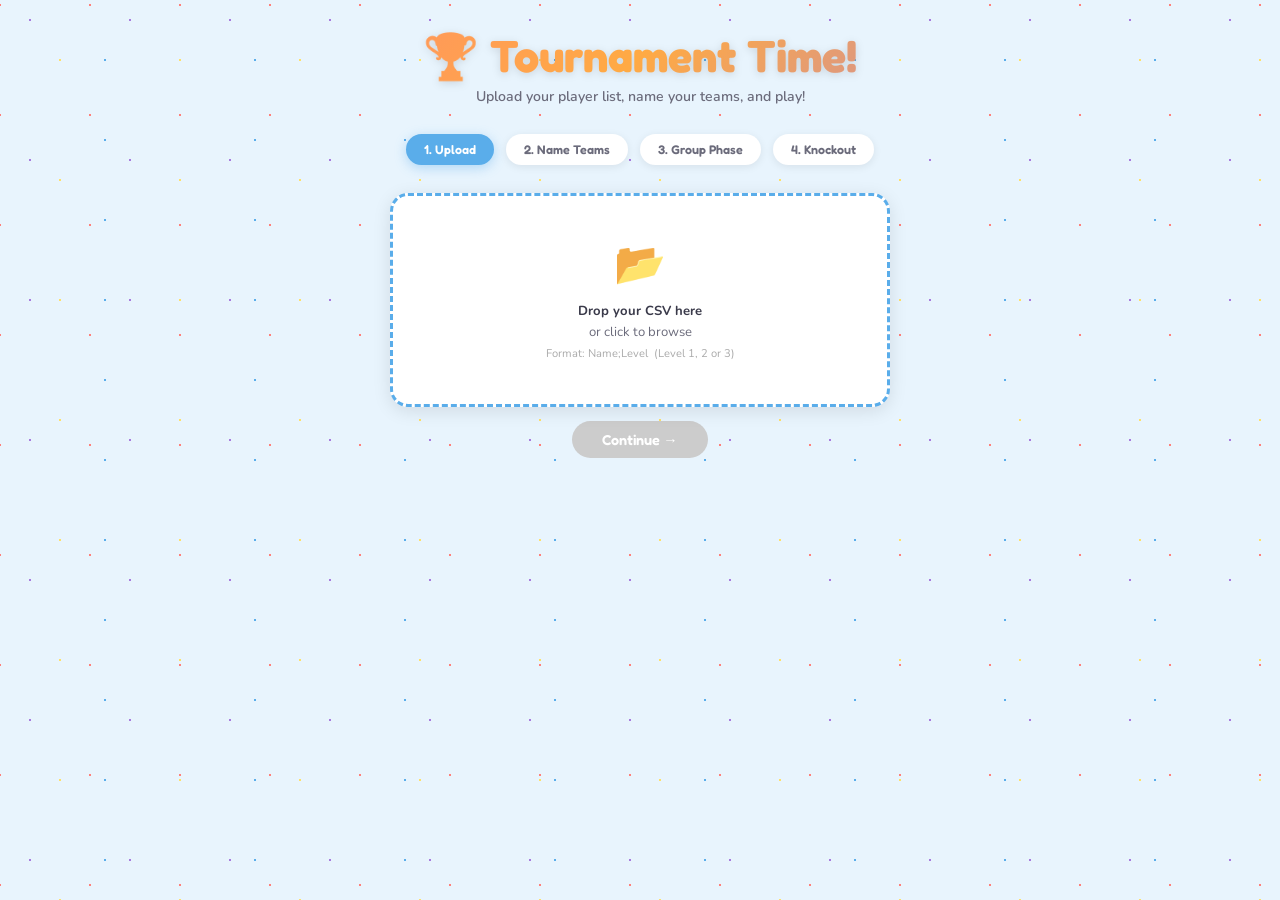
<file: tournament.html>
<!DOCTYPE html>
<html lang="en">
<head>
<meta charset="UTF-8"/>
<meta name="viewport" content="width=device-width, initial-scale=1.0"/>
<title>🏆 Kids Tournament</title>
<link href="https://fonts.googleapis.com/css2?family=Fredoka:wght@400;500;600;700&family=Nunito:wght@400;600;700&display=swap" rel="stylesheet"/>
<style>
/* ─── RESET & VARS ─── */
*,*::before,*::after{box-sizing:border-box;margin:0;padding:0}
:root{
  --sky:#e8f4fd;
  --grass:#d4edda;
  --sun:#ffe066;
  --coral:#ff7f7a;
  --blue:#5aadea;
  --purple:#a77bdf;
  --green:#52c878;
  --orange:#ffaa44;
  --pink:#f780b8;
  --teal:#44c9b0;
  --red:#e8574f;
  --txt:#3a3a4a;
  --txt-light:#6b6b7b;
  --white:#ffffff;
  --shadow:0 4px 18px rgba(0,0,0,.1);
  --radius:18px;
}

body{
  font-family:'Nunito',sans-serif;
  background:var(--sky);
  color:var(--txt);
  min-height:100vh;
  padding:28px 18px 60px;
  /* subtle confetti-like pattern */
  background-image:
    radial-gradient(circle, var(--sun) 1.5px, transparent 1.5px),
    radial-gradient(circle, var(--coral) 1px, transparent 1px),
    radial-gradient(circle, var(--blue) 1px, transparent 1px),
    radial-gradient(circle, var(--purple) 1.2px, transparent 1.2px);
  background-size:120px 120px, 90px 110px, 150px 80px, 100px 140px;
  background-position:0 0, 45px 60px, 30px 20px, 80px 90px;
}

/* ─── HEADER ─── */
.header{text-align:center;margin-bottom:28px}
.header h1{
  font-family:'Fredoka',sans-serif;
  font-size:2.8rem;font-weight:700;
  background:linear-gradient(135deg,var(--coral),var(--orange),var(--purple));
  -webkit-background-clip:text;-webkit-text-fill-color:transparent;
  background-clip:text;
  filter:drop-shadow(0 2px 4px rgba(0,0,0,.12));
}
.header p{color:var(--txt-light);font-size:.88rem;margin-top:4px;font-weight:600}

/* ─── CARDS ─── */
.card{
  background:var(--white);border-radius:var(--radius);
  box-shadow:var(--shadow);padding:24px;
  border:2px solid transparent;
  transition:transform .2s;
}
.card:hover{transform:translateY(-2px)}

/* ─── UPLOAD ZONE ─── */
#upload-section{max-width:500px;margin:0 auto 32px}
.drop-zone{
  border:3px dashed var(--blue);border-radius:var(--radius);
  background:var(--white);padding:40px 20px;
  text-align:center;cursor:pointer;
  transition:background .2s,border-color .2s;
  box-shadow:var(--shadow);
}
.drop-zone:hover,.drop-zone.dragover{background:#eef7ff;border-color:var(--purple)}
.drop-zone .icon{font-size:2.6rem;margin-bottom:8px}
.drop-zone p{color:var(--txt-light);font-size:.82rem;line-height:1.6}
.drop-zone p strong{color:var(--txt)}
#file-input{position:absolute;inset:0;width:100%;height:100%;opacity:0;cursor:pointer}
.drop-zone{position:relative}

/* ─── BUTTONS ─── */
.btn{
  display:inline-block;font-family:'Fredoka',sans-serif;
  font-size:.9rem;font-weight:600;
  background:linear-gradient(135deg,var(--blue),var(--purple));
  color:#fff;border:none;border-radius:50px;
  padding:10px 30px;cursor:pointer;
  box-shadow:0 3px 10px rgba(90,173,234,.35);
  transition:transform .15s,box-shadow .15s;
  margin-top:14px;
}
.btn:hover{transform:translateY(-2px);box-shadow:0 5px 16px rgba(90,173,234,.45)}
.btn:active{transform:scale(.96)}
.btn:disabled{background:#ccc;box-shadow:none;cursor:default;color:#fff}

/* ─── STEP INDICATOR ─── */
.steps{display:flex;justify-content:center;gap:12px;margin-bottom:28px;flex-wrap:wrap}
.step{
  font-family:'Fredoka',sans-serif;font-size:.78rem;font-weight:600;
  background:var(--white);color:var(--txt-light);
  border-radius:50px;padding:6px 16px;
  box-shadow:0 2px 8px rgba(0,0,0,.08);
  border:2px solid transparent;transition:.2s;
}
.step.active{background:var(--blue);color:#fff;border-color:var(--blue);box-shadow:0 3px 12px rgba(90,173,234,.4)}
.step.done{background:var(--green);color:#fff;border-color:var(--green)}

/* ─── TEAM NAMING ─── */
#naming-section{max-width:720px;margin:0 auto 32px}
.naming-grid{display:grid;grid-template-columns:repeat(auto-fill,minmax(200px,1fr));gap:14px}
.team-name-card{
  background:var(--white);border-radius:14px;
  box-shadow:var(--shadow);padding:16px;
  border-top:5px solid var(--blue);
  transition:transform .2s;
}
.team-name-card:hover{transform:translateY(-2px)}
.team-name-card .members{font-size:.72rem;color:var(--txt-light);margin-bottom:8px;line-height:1.5}
.team-name-card .members span{
  display:inline-block;background:#f0f4ff;border-radius:20px;
  padding:2px 9px;margin:1px 2px;font-weight:600;color:var(--blue);
}
.team-name-card input{
  width:100%;border:2px solid #e0e0e0;border-radius:10px;
  padding:7px 12px;font-family:'Nunito',sans-serif;font-size:.82rem;
  font-weight:700;outline:none;transition:border-color .2s;
  background:#fafafa;
}
.team-name-card input:focus{border-color:var(--purple);background:#fff}
.team-name-card input::placeholder{color:#bbb}

/* Team color strip on top – cycles */
.tc-0{border-top-color:#ff7f7a}
.tc-1{border-top-color:#5aadea}
.tc-2{border-top-color:#a77bdf}
.tc-3{border-top-color:#52c878}
.tc-4{border-top-color:#ffaa44}
.tc-5{border-top-color:#f780b8}
.tc-6{border-top-color:#44c9b0}
.tc-7{border-top-color:#e8574f}

/* ─── SECTION TITLE ─── */
.section-title{
  font-family:'Fredoka',sans-serif;font-size:1.3rem;font-weight:600;
  text-align:center;margin-bottom:18px;color:var(--txt);
}
.section-title span{
  background:linear-gradient(135deg,var(--coral),var(--orange));
  -webkit-background-clip:text;-webkit-text-fill-color:transparent;
  background-clip:text;
}

/* ─── GROUP CARDS ─── */
#groups-section{max-width:1100px;margin:0 auto 36px}
.groups-grid{display:grid;grid-template-columns:repeat(auto-fill,minmax(260px,1fr));gap:20px}
.group-card{
  background:var(--white);border-radius:var(--radius);
  box-shadow:var(--shadow);overflow:hidden;
}
.group-header{
  font-family:'Fredoka',sans-serif;font-size:1rem;font-weight:700;
  padding:10px 18px;color:#fff;text-align:center;letter-spacing:1px;
}
.gh-0{background:linear-gradient(135deg,#ff7f7a,#ffaa44)}
.gh-1{background:linear-gradient(135deg,#5aadea,#a77bdf)}
.gh-2{background:linear-gradient(135deg,#52c878,#44c9b0)}
.gh-3{background:linear-gradient(135deg,#f780b8,#a77bdf)}

/* Standings */
.standings{width:100%;border-collapse:collapse}
.standings th{
  font-size:.68rem;font-weight:700;color:var(--txt-light);
  text-transform:uppercase;letter-spacing:.6px;
  padding:6px 8px 4px;border-bottom:2px solid #eee;text-align:center;
}
.standings th:first-child{text-align:left;padding-left:14px}
.standings td{padding:7px 8px;font-size:.78rem;text-align:center;border-bottom:1px solid #f0f0f0;color:var(--txt)}
.standings td:first-child{text-align:left;padding-left:14px;font-weight:700}
.standings tr:last-child td{border-bottom:none}
.standings .pos{
  display:inline-flex;align-items:center;justify-content:center;
  width:22px;height:22px;border-radius:50%;font-size:.7rem;font-weight:700;
  margin-right:6px;background:#eee;color:var(--txt-light);
}
.standings .pos.adv{background:var(--green);color:#fff}
.standings .pos.elim{background:#fdecea;color:var(--red)}

/* Legend */
.legend{display:flex;gap:16px;justify-content:center;margin-bottom:14px;flex-wrap:wrap}
.legend-item{display:flex;align-items:center;gap:5px;font-size:.72rem;color:var(--txt-light);font-weight:600}
.legend-dot{width:12px;height:12px;border-radius:50%}

/* ─── GROUP MATCHES (score entry) ─── */
#matches-section{max-width:1100px;margin:0 auto 36px}
.matches-grid{display:grid;grid-template-columns:repeat(auto-fill,minmax(240px,1fr));gap:14px}
.match-card{
  background:var(--white);border-radius:14px;
  box-shadow:var(--shadow);overflow:hidden;
}
.match-card-header{
  font-family:'Fredoka',sans-serif;font-size:.72rem;font-weight:600;
  padding:5px 14px;background:#f5f5f5;color:var(--txt-light);
}
.match-row{
  display:flex;align-items:center;padding:8px 12px;gap:6px;
  border-bottom:1px solid #f0f0f0;
}
.match-row:last-child{border-bottom:none}
.match-row .mn{flex:1;font-size:.78rem;font-weight:700;color:var(--txt)}
.match-row .ms{
  width:38px;height:30px;border:2px solid #e0e0e0;border-radius:8px;
  text-align:center;font-family:'Fredoka',sans-serif;font-size:.9rem;
  font-weight:600;outline:none;background:#fafafa;color:var(--txt);
  transition:border-color .2s;
}
.match-row .ms:focus{border-color:var(--purple);background:#fff}
.match-row.winner .mn{color:var(--green)}
.match-row.winner .ms{border-color:var(--green);background:#eef9f2}

/* ─── KO BRACKET ─── */
#ko-section{max-width:1200px;margin:0 auto 40px}
.bracket-wrap{display:flex;gap:0;align-items:stretch;overflow-x:auto;padding:14px 0}
.bracket-round{
  display:flex;flex-direction:column;justify-content:space-around;
  min-width:200px;padding:0 6px;position:relative;
}
.bracket-round-title{
  font-family:'Fredoka',sans-serif;font-size:.72rem;font-weight:700;
  text-align:center;margin-bottom:10px;color:var(--txt-light);
  text-transform:uppercase;letter-spacing:1px;
}
.bracket-match{
  background:var(--white);border-radius:12px;box-shadow:var(--shadow);
  overflow:hidden;margin:5px 0;border:2px solid transparent;
  transition:border-color .2s;
}
.bracket-match:hover{border-color:var(--blue)}
.bracket-match .b-row{
  display:flex;align-items:center;padding:7px 10px;
  border-bottom:1px solid #f0f0f0;gap:6px;
}
.bracket-match .b-row:last-child{border-bottom:none}
.bracket-match .b-row .b-name{flex:1;font-size:.76rem;font-weight:700;color:var(--txt-light)}
.bracket-match .b-row .b-score{
  width:32px;height:26px;border:2px solid #e0e0e0;border-radius:6px;
  text-align:center;font-family:'Fredoka',sans-serif;font-size:.82rem;
  font-weight:600;outline:none;background:#fafafa;color:var(--txt);
  transition:border-color .2s;
}
.bracket-match .b-row .b-score:focus{border-color:var(--purple);background:#fff}
.bracket-match .b-row .b-score:disabled{background:#eee;border-color:#ddd;color:#bbb;cursor:default}
.bracket-match .b-row .b-name:not(.empty){color:var(--txt)}
.bracket-match .b-row.b-winner .b-name{color:var(--green)}
.bracket-match .b-row.b-winner .b-score{border-color:var(--green);background:#eef9f2}
.bracket-match .b-row .b-name.empty{color:#ccc;font-style:italic}
.bracket-match .b-row .b-score:disabled.empty-score{background:#f5f5f5;color:#ccc}

/* connector lines */
.bracket-round:not(:last-child)::after{
  content:'';position:absolute;right:-1px;top:0;bottom:0;
  width:2px;background:linear-gradient(to bottom,transparent,var(--blue),transparent);
}

/* ─── CHAMPION ─── */
.champion-box{
  text-align:center;max-width:280px;margin:0 auto;
  background:linear-gradient(135deg,#fff9e6,#fff3cc);
  border:3px solid var(--orange);border-radius:22px;
  padding:32px 24px;box-shadow:0 6px 24px rgba(255,170,68,.25);
  animation:popIn .4s cubic-bezier(.34,1.56,.64,1) both;
}
@keyframes popIn{from{transform:scale(.8);opacity:0}to{transform:scale(1);opacity:1}}
.champion-box .trophy{font-size:3rem;margin-bottom:6px}
.champion-box .champ-label{
  font-family:'Fredoka',sans-serif;font-size:.72rem;
  letter-spacing:2px;text-transform:uppercase;color:var(--orange);font-weight:700;margin-bottom:4px;
}
.champion-box .champ-name{
  font-family:'Fredoka',sans-serif;font-size:1.7rem;font-weight:700;color:var(--txt);
}

/* ─── ERRORS / UTIL ─── */
.hidden{display:none!important}
.err{color:var(--red);font-size:.78rem;margin-top:8px;text-align:center;font-weight:600}
.center{text-align:center}
</style>
</head>
<body>

<div class="header">
  <h1>🏆 Tournament Time!</h1>
  <p>Upload your player list, name your teams, and play!</p>
</div>

<!-- STEP PILLS -->
<div class="steps" id="steps">
  <div class="step active" id="step-upload">1. Upload</div>
  <div class="step" id="step-name">2. Name Teams</div>
  <div class="step" id="step-groups">3. Group Phase</div>
  <div class="step" id="step-ko">4. Knockout</div>
</div>

<!-- 1. UPLOAD -->
<div id="upload-section">
  <div class="drop-zone" id="drop-zone">
    <div class="icon">📂</div>
    <p><strong>Drop your CSV here</strong><br/>or click to browse<br/>
    <span style="font-size:.7rem;color:#aaa">Format: Name;Level &nbsp;(Level 1, 2 or 3)</span></p>
    <input type="file" id="file-input" accept=".csv,.txt"/>
  </div>
  <div id="error-msg" class="err hidden"></div>
  <div class="center">
    <button class="btn" id="upload-btn" disabled>Continue →</button>
  </div>
</div>

<!-- 2. TEAM NAMING -->
<div id="naming-section" class="hidden">
  <div class="section-title">Give your teams a name! <span>✏️</span></div>
  <div class="naming-grid" id="naming-grid"></div>
  <div class="center" style="margin-top:20px">
    <button class="btn" id="naming-btn">Start Tournament →</button>
  </div>
  <div id="naming-error" class="err hidden"></div>
</div>

<!-- 3. GROUP PHASE -->
<div id="groups-section" class="hidden">
  <div class="section-title">Group Phase <span>⚽</span></div>
  <div class="legend">
    <div class="legend-item"><div class="legend-dot" style="background:var(--green)"></div>Advances</div>
    <div class="legend-item"><div class="legend-dot" style="background:var(--red);opacity:.5"></div>Eliminated</div>
  </div>
  <div class="groups-grid" id="groups-grid"></div>
  <div style="margin-top:28px">
    <div class="section-title">Enter Match Results <span>🎯</span></div>
    <div class="matches-grid" id="matches-grid"></div>
  </div>
</div>

<!-- 4. KO BRACKET -->
<div id="ko-section" class="hidden">
  <div class="section-title">Knockout Bracket <span>⚡</span></div>
  <div class="bracket-wrap" id="bracket-wrap"></div>
  <div id="champion-wrap" class="hidden" style="margin-top:28px"></div>
</div>

<script>
/* ════════════════════════════════════════
   STATE
   ════════════════════════════════════════ */
let csvText = null;
let teams = [];          // { members:[], name:'' }
let groups = [];         // { teams:[], matches:[], standing:[] }
let koRounds = [];       // [{ matches:[{a,b,scoreA,scoreB}] }]
let koAdvanced = [];     // teams entering KO

/* ════════════════════════════════════════
   UTILITY
   ════════════════════════════════════════ */
function esc(s){return String(s).replace(/&/g,'&amp;').replace(/</g,'&lt;').replace(/>/g,'&gt;')}
function showErr(id,msg){const e=document.getElementById(id);e.textContent=msg;e.classList.remove('hidden')}
function hideErr(id){document.getElementById(id).classList.add('hidden')}
function setStep(n){
  ['step-upload','step-name','step-groups','step-ko'].forEach((id,i)=>{
    const el=document.getElementById(id);
    el.classList.remove('active','done');
    if(i<n)el.classList.add('done');
    if(i===n)el.classList.add('active');
  });
}

/* ════════════════════════════════════════
   PARSE
   ════════════════════════════════════════ */
function parseCSV(text){
  const lines=text.trim().split(/\r?\n/);
  const players={1:[],2:[],3:[]};
  for(const line of lines){
    const p=line.split(';').map(s=>s.trim());
    if(p.length<2)continue;
    const name=p[0],level=parseInt(p[1],10);
    if(![1,2,3].includes(level))continue;
    if(name.toLowerCase()==='name')continue;
    players[level].push(name);
  }
  return players;
}

function shuffleArr(a){
  const r=[...a];
  for(let i=r.length-1;i>0;i--){const j=Math.floor(Math.random()*(i+1));[r[i],r[j]]=[r[j],r[i]]}
  return r;
}

function buildTeams(players){
  const s1=shuffleArr(players[1]),s2=shuffleArr(players[2]),s3=shuffleArr(players[3]);
  const t=[];
  for(let i=0;i<s1.length;i++) t.push({members:[s1[i],s2[i],s3[i]],name:''});
  return t;
}

/* ════════════════════════════════════════
   STEP 1 – UPLOAD
   ════════════════════════════════════════ */
const dropZone=document.getElementById('drop-zone');
const fileInput=document.getElementById('file-input');
fileInput.addEventListener('change',e=>{const f=e.target.files[0];if(f)f.text().then(onFile)});
dropZone.addEventListener('dragover',e=>{e.preventDefault();dropZone.classList.add('dragover')});
dropZone.addEventListener('dragleave',()=>dropZone.classList.remove('dragover'));
dropZone.addEventListener('drop',e=>{e.preventDefault();dropZone.classList.remove('dragover');const f=e.dataTransfer.files[0];if(f)f.text().then(onFile)});

function onFile(text){
  csvText=text;
  hideErr('error-msg');
  document.getElementById('upload-btn').disabled=false;
}
document.getElementById('upload-btn').addEventListener('click',()=>{
  if(!csvText)return;
  const players=parseCSV(csvText);
  const counts=[players[1].length,players[2].length,players[3].length];
  if(counts[0]===0||counts[0]!==counts[1]||counts[1]!==counts[2]){
    showErr('error-msg','Each level must have the same number of names (found: L1='+counts[0]+', L2='+counts[1]+', L3='+counts[2]+')');
    return;
  }
  teams=buildTeams(players);
  document.getElementById('upload-section').classList.add('hidden');
  document.getElementById('naming-section').classList.remove('hidden');
  setStep(1);
  renderNaming();
});

/* ════════════════════════════════════════
   STEP 2 – NAME TEAMS
   ════════════════════════════════════════ */
function renderNaming(){
  const grid=document.getElementById('naming-grid');
  grid.innerHTML=teams.map((t,i)=>`
    <div class="team-name-card tc-${i%8}">
      <div class="members">${t.members.map(m=>'<span>'+esc(m)+'</span>').join('')}</div>
      <input type="text" id="teamname-${i}" placeholder="Team name…" oninput="teams[${i}].name=this.value.trim()"/>
    </div>`).join('');
}
document.getElementById('naming-btn').addEventListener('click',()=>{
  // validate all names filled and unique
  const names=teams.map(t=>t.name.trim());
  if(names.some(n=>n==='')){showErr('naming-error','Please give every team a name!');return}
  const unique=new Set(names.map(n=>n.toLowerCase()));
  if(unique.size!==names.length){showErr('naming-error','All team names must be unique!');return}
  teams.forEach((t,i)=>t.name=names[i]); // trim
  hideErr('naming-error');
  // build groups & matches
  buildGroups();
  document.getElementById('naming-section').classList.add('hidden');
  document.getElementById('groups-section').classList.remove('hidden');
  setStep(2);
  renderGroupPhase();
});

/* ════════════════════════════════════════
   STEP 3 – GROUPS
   ════════════════════════════════════════ */
function buildGroups(){
  const n=teams.length;
  let groupSize;
  if(n%4===0)groupSize=4;
  else if(n%3===0)groupSize=3;
  else groupSize=3; // fallback

  const shuffled=shuffleArr(teams);
  const numGroups=Math.ceil(n/groupSize);
  groups=[];
  for(let g=0;g<numGroups;g++){
    const members=shuffled.slice(g*groupSize,(g+1)*groupSize);
    const matches=[];
    for(let i=0;i<members.length;i++)
      for(let j=i+1;j<members.length;j++)
        matches.push({a:members[i],b:members[j],scoreA:null,scoreB:null});
    groups.push({teams:members,matches,standing:[]});
  }
}

function calcStanding(group){
  const stats={};
  group.teams.forEach(t=>{stats[t.name]={team:t,w:0,l:0,d:0,gf:0,ga:0,pts:0}});
  group.matches.forEach(m=>{
    if(m.scoreA===null||m.scoreB===null)return;
    const sa=m.scoreA,sb=m.scoreB;
    stats[m.a.name].gf+=sa;stats[m.a.name].ga+=sb;
    stats[m.b.name].gf+=sb;stats[m.b.name].ga+=sa;
    if(sa>sb){stats[m.a.name].w++;stats[m.b.name].l++}
    else if(sb>sa){stats[m.b.name].w++;stats[m.a.name].l++}
    else{stats[m.a.name].d++;stats[m.b.name].d++}
  });
  Object.values(stats).forEach(s=>{s.pts=s.w*3+s.d});
  group.standing=Object.values(stats).sort((a,b)=>{
    if(b.pts!==a.pts)return b.pts-a.pts;
    const gdA=a.gf-a.ga,gdB=b.gf-b.ga;
    if(gdB!==gdA)return gdB-gdA;
    return b.gf-a.gf;
  });
}

function renderGroupPhase(){
  groups.forEach(g=>calcStanding(g));
  renderStandings();
  renderGroupMatches();
}

function renderStandings(){
  const grid=document.getElementById('groups-grid');
  const labels='ABCDEFGHIJKLMNOPQRSTUVWXYZ';
  grid.innerHTML=groups.map((g,gi)=>{
    const rows=g.standing.map((s,idx)=>{
      const advClass=idx<2?'adv':'elim';
      return `<tr>
        <td><span class="pos ${advClass}">${idx+1}</span>${esc(s.team.name)}</td>
        <td>${s.w}</td><td>${s.d}</td><td>${s.l}</td>
        <td>${s.pts}</td>
        <td>${(s.gf-s.ga)>0?'+':''}${s.gf-s.ga}</td>
      </tr>`;
    }).join('');
    return `<div class="group-card">
      <div class="group-header gh-${gi%4}">Group ${labels[gi]}</div>
      <table class="standings">
        <thead><tr><th>Team</th><th>W</th><th>D</th><th>L</th><th>Pts</th><th>GD</th></tr></thead>
        <tbody>${rows}</tbody>
      </table>
    </div>`;
  }).join('');
}

function renderGroupMatches(){
  const grid=document.getElementById('matches-grid');
  const labels='ABCDEFGHIJKLMNOPQRSTUVWXYZ';
  let html='';
  groups.forEach((g,gi)=>{
    g.matches.forEach((m,mi)=>{
      const aWin=m.scoreA!==null&&m.scoreB!==null&&m.scoreA>m.scoreB;
      const bWin=m.scoreA!==null&&m.scoreB!==null&&m.scoreB>m.scoreA;
      html+=`<div class="match-card">
        <div class="match-card-header">Group ${labels[gi]} – Match ${mi+1}</div>
        <div class="match-row ${aWin?'winner':''}">
          <span class="mn">${esc(m.a.name)}</span>
          <input class="ms" type="number" min="0" max="99" value="${m.scoreA!==null?m.scoreA:''}"
            data-group="${gi}" data-match="${mi}" data-side="a" oninput="onGroupScore(event)"/>
        </div>
        <div class="match-row ${bWin?'winner':''}">
          <span class="mn">${esc(m.b.name)}</span>
          <input class="ms" type="number" min="0" max="99" value="${m.scoreB!==null?m.scoreB:''}"
            data-group="${gi}" data-match="${mi}" data-side="b" oninput="onGroupScore(event)"/>
        </div>
      </div>`;
    });
  });
  grid.innerHTML=html;
}

function onGroupScore(e){
  const gi=parseInt(e.target.dataset.group);
  const mi=parseInt(e.target.dataset.match);
  const side=e.target.dataset.side;
  const val=e.target.value.trim();
  const num=val===''?null:parseInt(val,10);
  groups[gi].matches[mi][side==='a'?'scoreA':'scoreB']=isNaN(num)?null:num;

  // update standings live
  groups.forEach(g=>calcStanding(g));
  renderStandings();

  // highlight winner in match cards without full re-render
  const m=groups[gi].matches[mi];
  const card=e.target.closest('.match-card');
  const rows=card.querySelectorAll('.match-row');
  if(m.scoreA!==null&&m.scoreB!==null){
    rows[0].classList.toggle('winner',m.scoreA>m.scoreB);
    rows[1].classList.toggle('winner',m.scoreB>m.scoreA);
  } else {
    rows[0].classList.remove('winner');
    rows[1].classList.remove('winner');
  }

  // check if all group matches done → show KO
  tryShowKO();
}

function allGroupMatchesDone(){
  return groups.every(g=>g.matches.every(m=>m.scoreA!==null&&m.scoreB!==null));
}

function tryShowKO(){
  if(!allGroupMatchesDone())return;
  // collect top 2 per group
  koAdvanced=[];
  groups.forEach(g=>{ koAdvanced.push(g.standing[0].team); koAdvanced.push(g.standing[1].team); });
  buildKO();
  document.getElementById('ko-section').classList.remove('hidden');
  setStep(3);
  renderKO();
}

/* ════════════════════════════════════════
   STEP 4 – KO BRACKET
   ════════════════════════════════════════ */
function buildKO(){
  // seed: 1st of group A vs 2nd of group B, etc. (interleave)
  let seeded=[];
  const numGroups=groups.length;
  for(let i=0;i<numGroups;i++){
    // cross-pair: 1st of i vs 2nd of (i+1)%numGroups
    seeded.push({a:groups[i].standing[0].team, b:groups[(i+1)%numGroups].standing[1].team, scoreA:null,scoreB:null});
  }
  // If odd number of advancing teams somehow (shouldn't be with top-2), handle bye
  koRounds=[{matches:seeded}];
  // build remaining empty rounds
  let cnt=seeded.length;
  while(cnt>1){cnt=Math.ceil(cnt/2);koRounds.push({matches:[]})}
  // fill subsequent rounds with empty placeholders
  for(let r=1;r<koRounds.length;r++){
    const prevCount=koRounds[r-1].matches.length;
    koRounds[r].matches=[];
    for(let i=0;i<Math.ceil(prevCount/2);i++){
      koRounds[r].matches.push({a:null,b:null,scoreA:null,scoreB:null});
    }
  }
}

function getKOWinner(round,matchIdx){
  if(round>=koRounds.length)return null;
  const m=koRounds[round].matches[matchIdx];
  if(!m||m.scoreA===null||m.scoreB===null)return null;
  if(m.scoreA===m.scoreB)return null; // tie – no winner yet
  return m.scoreA>m.scoreB?m.a:m.b;
}

function propagateKO(){
  // For each round after 0, set a/b from previous round winners
  for(let r=1;r<koRounds.length;r++){
    koRounds[r].matches.forEach((m,mi)=>{
      const prevA=2*mi, prevB=2*mi+1;
      const wA=prevA<koRounds[r-1].matches.length?getKOWinner(r-1,prevA):null;
      const wB=prevB<koRounds[r-1].matches.length?getKOWinner(r-1,prevB):null;
      // if team changed, reset scores
      if(m.a!==wA||m.b!==wB){m.scoreA=null;m.scoreB=null}
      m.a=wA;m.b=wB;
    });
  }
}

function renderKO(){
  propagateKO();
  const wrap=document.getElementById('bracket-wrap');
  const roundLabels=['Round of 16','Quarter-Finals','Semi-Finals','Final'];
  const totalRounds=koRounds.length;

  wrap.innerHTML=koRounds.map((round,ri)=>{
    const label=totalRounds<=4?(roundLabels[4-totalRounds+ri]||('Round '+(ri+1))): 'Round '+(ri+1);
    const matchesHTML=round.matches.map((m,mi)=>{
      const aName=m.a?esc(m.a.name):'<em>TBD</em>';
      const bName=m.b?esc(m.b.name):'<em>TBD</em>';
      const disabled=(!m.a||!m.b)?'disabled':'';
      const aWin=m.scoreA!==null&&m.scoreB!==null&&m.scoreA>m.scoreB;
      const bWin=m.scoreA!==null&&m.scoreB!==null&&m.scoreB>m.scoreA;
      const aEmpty=!m.a?'empty':''
      const bEmpty=!m.b?'empty':'';
      return `<div class="bracket-match">
        <div class="b-row ${aWin?'b-winner':''}">
          <span class="b-name ${aEmpty}">${aName}</span>
          <input class="b-score ${(!m.a||!m.b)?'empty-score':''}" type="number" min="0" max="99"
            value="${m.scoreA!==null?m.scoreA:''}" ${disabled}
            data-round="${ri}" data-match="${mi}" data-side="a" oninput="onKOScore(event)"/>
        </div>
        <div class="b-row ${bWin?'b-winner':''}">
          <span class="b-name ${bEmpty}">${bName}</span>
          <input class="b-score ${(!m.a||!m.b)?'empty-score':''}" type="number" min="0" max="99"
            value="${m.scoreB!==null?m.scoreB:''}" ${disabled}
            data-round="${ri}" data-match="${mi}" data-side="b" oninput="onKOScore(event)"/>
        </div>
      </div>`;
    }).join('');
    return `<div class="bracket-round">
      <div class="bracket-round-title">${label}</div>
      ${matchesHTML}
    </div>`;
  }).join('');

  // Champion?
  const lastRound=koRounds[koRounds.length-1];
  const finalMatch=lastRound&&lastRound.matches[0];
  const champWrap=document.getElementById('champion-wrap');
  if(finalMatch&&finalMatch.scoreA!==null&&finalMatch.scoreB!==null&&finalMatch.scoreA!==finalMatch.scoreB){
    const champ=finalMatch.scoreA>finalMatch.scoreB?finalMatch.a:finalMatch.b;
    champWrap.classList.remove('hidden');
    champWrap.innerHTML=`<div class="champion-box">
      <div class="trophy">🏆</div>
      <div class="champ-label">Champion</div>
      <div class="champ-name">${esc(champ.name)}</div>
    </div>`;
  } else {
    champWrap.classList.add('hidden');
  }
}

function onKOScore(e){
  const ri=parseInt(e.target.dataset.round);
  const mi=parseInt(e.target.dataset.match);
  const side=e.target.dataset.side;
  const val=e.target.value.trim();
  const num=val===''?null:parseInt(val,10);
  koRounds[ri].matches[mi][side==='a'?'scoreA':'scoreB']=isNaN(num)?null:num;

  // highlight current match
  const m=koRounds[ri].matches[mi];
  const card=e.target.closest('.bracket-match');
  const rows=card.querySelectorAll('.b-row');
  if(m.scoreA!==null&&m.scoreB!==null){
    rows[0].classList.toggle('b-winner',m.scoreA>m.scoreB);
    rows[1].classList.toggle('b-winner',m.scoreB>m.scoreA);
  }

  // propagate and re-render subsequent rounds
  renderKO();
}
</script>
</body>
</html>
</file>
